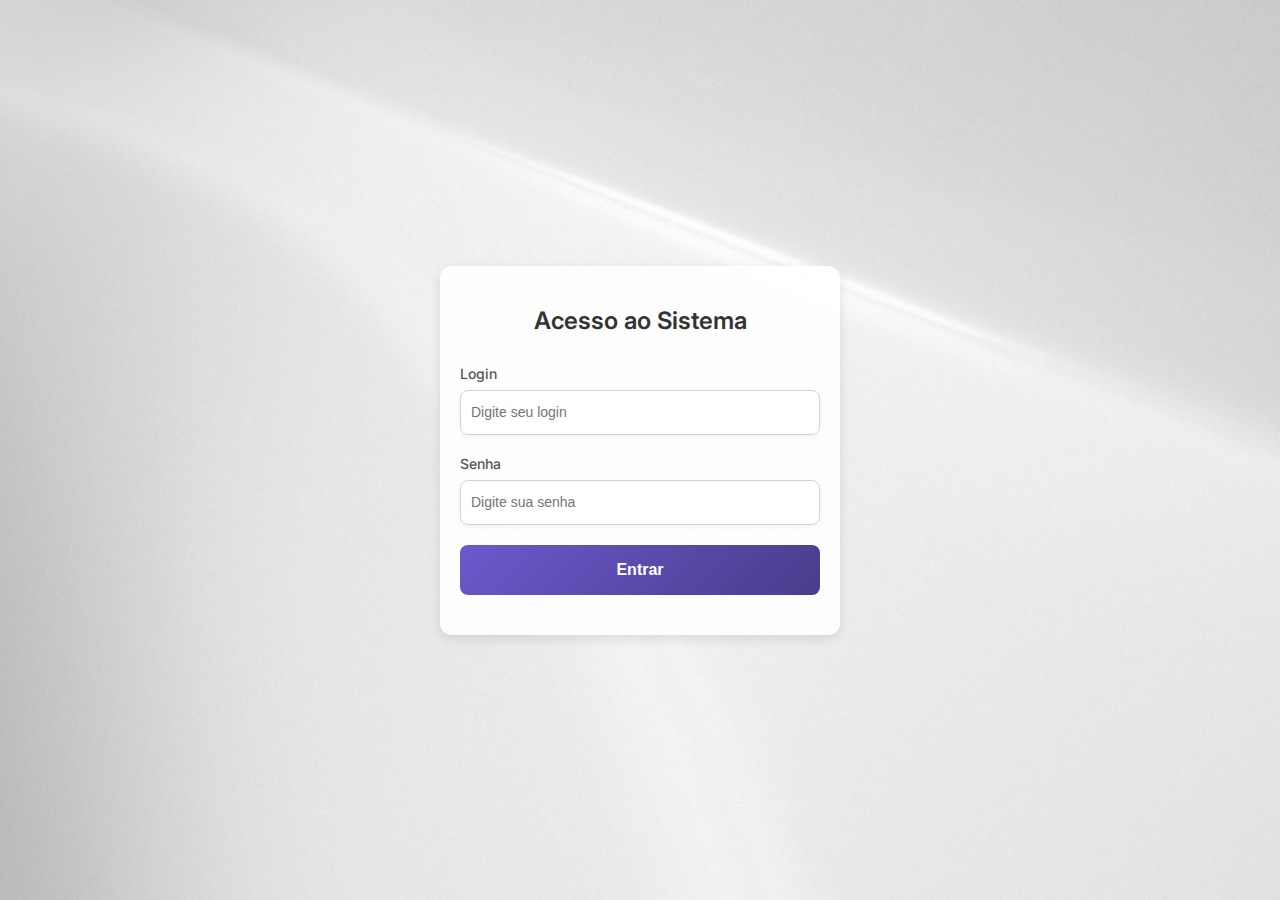
<file: index.html>
<!DOCTYPE html>
<html>
<head>
    <link href="https://fonts.googleapis.com/css?family=Inter&display=swap" rel="stylesheet" />
    <link href="./css/main.css" rel="stylesheet" />
    <title>Document</title>
    <!-- Link para o arquivo JavaScript -->
    <script src="./js/main.js" defer></script>
</head>
<body>
    <div class="container">
        <h1 class="title">Acesso ao Sistema</h1>
        <form id="loginForm">
            <label for="login" class="label">Login</label>
            <input type="text" id="login" class="input-field" placeholder="Digite seu login" />
            <label for="senha" class="label">Senha</label>
            <input type="password" id="senha" class="input-field" placeholder="Digite sua senha" />
            <button type="submit" class="btn-entrar">Entrar</button>
        </form>
    </div>
</body>
</html>
</file>
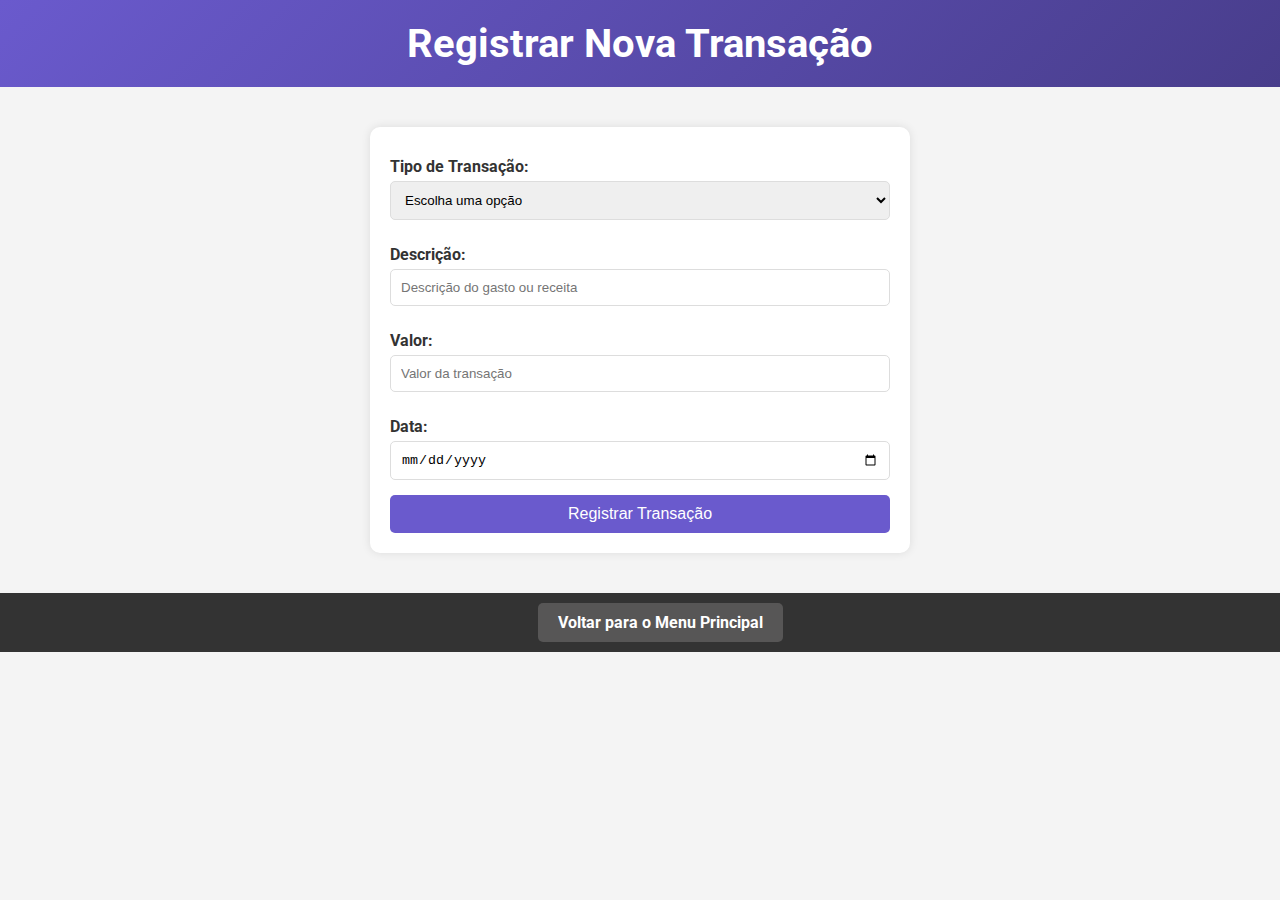
<file: formulario.html>
<!DOCTYPE html>
<html lang="pt-BR">
<head>
    <meta charset="UTF-8">
    <meta name="viewport" content="width=device-width, initial-scale=1.0">
    <title>Registrar Transação</title>
    <link href="https://fonts.googleapis.com/css2?family=Roboto:wght@700&display=swap" rel="stylesheet">
    <link href="css/formulario.css" rel="stylesheet">
</head>
<body>
    <header>
        <h1>Registrar Nova Transação</h1>
    </header>

    <section id="formulario">
        <form id="transacao-form">
            <label for="tipo-transacao">Tipo de Transação:</label>
            <select id="tipo-transacao" name="tipo-transacao" required>
                <option value="" disabled selected>Escolha uma opção</option>
                <option value="despesa">Despesa</option>
                <option value="receita">Receita</option>
            </select>

            <label for="descricao">Descrição:</label>
            <input type="text" id="descricao" name="descricao" placeholder="Descrição do gasto ou receita" required>

            <label for="valor">Valor:</label>
            <input type="number" id="valor" name="valor" placeholder="Valor da transação" step="0.01" min="0" required>

            <label for="data">Data:</label>
            <input type="date" id="data" name="data" required>

            <button type="submit" id="btn-registrar">Registrar Transação</button>
        </form>
    </section>

    <footer>
        <p><a href="menu.html" id="btn-voltar">Voltar para o Menu Principal</a></p>
    </footer>

    <script src="js/formulario.js"></script>
</body>
</html>
</file>
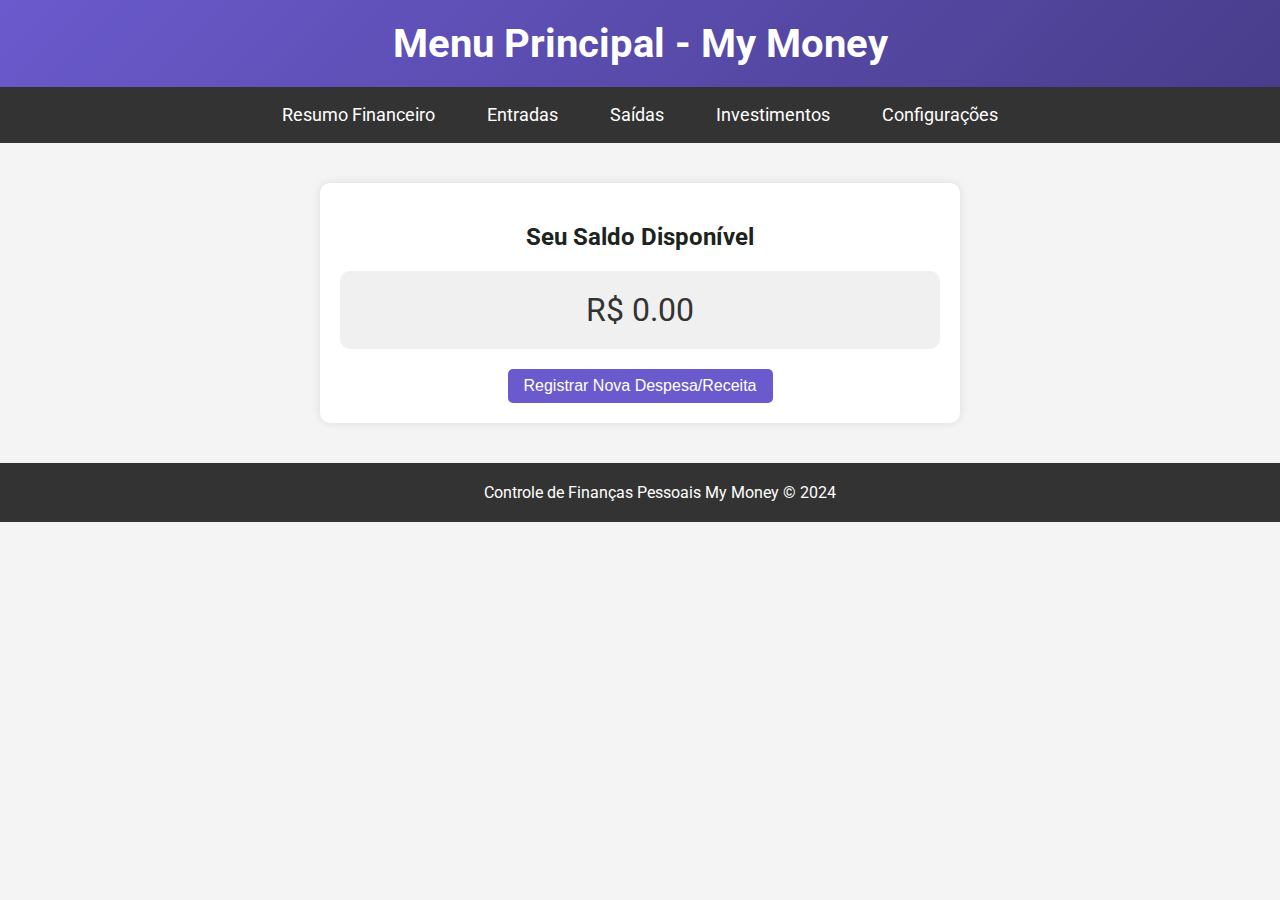
<file: menu.html>
<!DOCTYPE html>
<html lang="pt-BR">
<head>
    <meta charset="UTF-8">
    <meta name="viewport" content="width=device-width, initial-scale=1.0">
    <title>Bem vindo ao My Money</title>
    <link href="https://fonts.googleapis.com/css2?family=Roboto:wght@700&display=swap" rel="stylesheet">
    <link href="css/menu.css" rel="stylesheet">
</head>
<body>
    <header>
        <h1>Menu Principal - My Money</h1>
    </header>
    
    <nav>
        <ul>
            <li><a id="btn-resumo" href="#resumo">Resumo Financeiro</a></li>
            <li><a id="btn-entradas" href="#entradas">Entradas</a></li>
            <li><a id="btn-saidas" href="#saidas">Saídas</a></li>
            <li><a id="btn-investimentos" href="#investimentos">Investimentos</a></li>
            <li><a id="btn-configuracoes" href="#configuracoes">Configurações</a></li>
        </ul>
    </nav>

    <section id="saldo">
        <h2>Seu Saldo Disponível</h2>
        <!-- Campo para exibir o saldo disponível -->
        <div class="saldo-box">
            <span id="saldo-value">R$ 0,00</span>
        </div>
        <!-- Botão para registrar novos gastos -->
        <button id="btn-registrar-gasto">Registrar Nova Despesa/Receita</button>
    </section>

    <!-- Cria um Modal para alerta de mensagens-->
    <!-- Modal -->
    <div id="alert-modal" style="display: none;">
        <div class="modal-content">
            <p id="modal-message"></p>
            <button id="close-modal">OK</button>
        </div>
    </div>    

    <footer>
        <p>Controle de Finanças Pessoais My Money © 2024</p>
    </footer>
    
    <!-- Importação do arquivo JavaScript externo -->
    <script src="js/menu.js"></script>
</body>
</html>
</file>
<file: css/formulario.css>
/* Estilo básico do corpo */
body {
    font-family: 'Roboto', sans-serif;
    margin: 0;
    padding: 0;
    background-color: #f4f4f4;
    color: #333;
}

/* Cabeçalho */
header {
    background: linear-gradient(135deg, #6A5ACD, #483D8B);
    color: white;
    padding: 20px;
    text-align: center;
}

header h1 {
    margin: 0;
    font-size: 2.5em;
}

/* Estilo do formulário */
#formulario {
    margin: 40px auto;
    padding: 20px;
    background-color: white;
    border-radius: 10px;
    box-shadow: 0 0 10px rgba(0, 0, 0, 0.1);
    max-width: 500px; /* Define a largura máxima do formulário */
}

form {
    display: flex;
    flex-direction: column;
}

form label {
    margin: 10px 0 5px;
    font-weight: bold;
}

form input, form select {
    padding: 10px;
    margin-bottom: 15px;
    border: 1px solid #ddd;
    border-radius: 5px;
}

form button {
    background-color: #6A5ACD;
    color: white;
    padding: 10px;
    border: none;
    border-radius: 5px;
    cursor: pointer;
    font-size: 1em;
    width: 100%; /* Faz o botão ocupar toda a largura do formulário */
    transition: background-color 0.3s ease;
}

form button:hover {
    background-color: #343734;
}

/* Estilo do rodapé */
footer {
    text-align: center;
    padding: 20px;
    background-color: #333;
    color: white;
    position: relative;
    bottom: 0;
    width: 100%;
}

footer p {
    margin: 0;
}

footer a {
    color: #ffffff;
    text-decoration: none;
    padding: 10px 20px;
    border-radius: 5px;
    background-color: rgb(87, 86, 86);
    font-weight: bold;
}

footer a:hover {
    background-color: #f4f4f4;
}
</file>
<file: css/menu.css>
/* Estilo básico do corpo */
body {
    font-family: 'Roboto', sans-serif;
    margin: 0;
    padding: 0;
    background-color: #f4f4f4;
    color: #333;
}

/* Cabeçalho */
header {
    background: linear-gradient(135deg, #6A5ACD, #483D8B);
    color: white;
    padding: 20px;
    text-align: center;
}

header h1 {
    margin: 0;
    font-size: 2.5em;
}

/* Barra de navegação */
nav {
    background-color: #333;
    padding: 10px 0;
}

nav ul {
    list-style: none;
    margin: 0;
    padding: 0;
    display: flex;
    justify-content: center;
}

nav ul li {
    margin: 0 10px;
}

nav ul li a {
    color: white;
    text-decoration: none;
    font-size: 1.1em;
    padding: 8px 16px;
    display: block;
    transition: background-color 0.3s ease;
}

nav ul li a:hover {
    background-color: #6A5ACD;
    border-radius: 5px;
}

/* Estilo da seção de saldo */
section#saldo {
    margin: 40px auto;
    padding: 20px;
    background-color: white;
    border-radius: 10px;
    box-shadow: 0 0 10px rgba(0, 0, 0, 0.1);
    max-width: 600px; /* Limita a largura da seção de saldo */
    text-align: center;
}

section#saldo h2 {
    color: #1d241d;
}

.saldo-box {
    font-size: 2em; /* Ajusta o tamanho da fonte para ser um pouco menor */
    margin: 20px 0;
    color: #333;
    background-color: #f0f0f0;
    padding: 20px;
    border-radius: 10px;
}

/* Botões */
#btn-registrar-gasto, #btn-voltar {
    background-color: #6A5ACD;
    color: white;
    padding: 8px 16px; /* Ajusta o padding para tornar os botões menores */
    border: none;
    border-radius: 5px;
    font-size: 1em; /* Ajusta o tamanho da fonte */
    cursor: pointer;
    transition: background-color 0.3s ease;
    text-align: center;
    display: inline-block;
    text-decoration: none; /* Remove o sublinhado do link */
}

#btn-registrar-gasto:hover, #btn-voltar:hover {
    background-color: #1d241d;
}

/* Estilo do rodapé */
footer {
    text-align: center;
    padding: 20px;
    background-color: #333;
    color: white;
    position: relative;
    bottom: 0;
    width: 100%;
}

footer p {
    margin: 0;
}

/* Estilo do modal - Oculto inicialmente */
#alert-modal {
    display: none; /* Escondido por padrão */
    position: fixed;
    z-index: 1000;
    left: 0;
    top: 0;
    width: 100%;
    height: 100%;
    background-color: rgba(0, 0, 0, 0.5); /* Fundo semi-transparente */
    display: flex;
    justify-content: center;
    align-items: center; /* Centraliza verticalmente e horizontalmente */
}

.modal-content {
    background-color: white;
    padding: 20px;
    border-radius: 10px; /* Bordas arredondadas */
    box-shadow: 0 4px 8px rgba(0, 0, 0, 0.2); /* Sombras para dar profundidade */
    width: 80%;
    max-width: 400px;
    text-align: center;
}

#close-modal {
    margin-top: 20px;
    padding: 10px 20px;
    background-color: #007BFF; /* Cor do botão */
    color: white;
    border: none;
    border-radius: 5px;
    cursor: pointer;
}

#close-modal:hover {
    background-color: #0056b3; /* Cor do botão ao passar o mouse */
}


/* Estilos para dispositivos móveis */
@media (max-width: 768px) {
    nav ul {
        flex-direction: column;
        align-items: center;
    }

    nav ul li {
        margin: 10px 0;
    }

    section {
        margin: 20px 10px;
    }

    .saldo-box {
        font-size: 1.5em; /* Ajusta o tamanho da fonte em dispositivos móveis */
    }

    #btn-registrar-gasto, #btn-voltar {
        padding: 10px 20px; /* Ajusta o padding dos botões em dispositivos móveis */
        font-size: 1em; /* Ajusta o tamanho da fonte dos botões em dispositivos móveis */
    }
}
</file>
<file: css/main.css>
/* Reset básico */
* {
    margin: 0;
    padding: 0;
    box-sizing: border-box;
}

/* Definindo o fundo da página com imagem da pasta */
body {
    font-family: 'Inter', sans-serif;
    background: url('../imagens/fundo_branco.jpg') no-repeat center center fixed; /* Caminho para a imagem ajustado */
    background-size: cover;
    display: flex;
    justify-content: center;
    align-items: center;
    height: 100vh;
    margin: 0;
}

/* Container principal */
.container {
    background-color: rgba(255, 255, 255, 0.9); /* Fundo semi-transparente para o formulário */
    width: 400px;
    padding: 40px 20px;
    border-radius: 12px;
    box-shadow: 0 4px 12px rgba(0, 0, 0, 0.1);
    text-align: center;
}

/* Título */
.title {
    font-size: 24px;
    font-weight: 600;
    margin-bottom: 30px;
    color: #333;
}

/* Labels dos inputs */
.label {
    display: block;
    font-size: 14px;
    font-weight: 500;
    color: #555;
    text-align: left;
    margin-bottom: 8px;
}

/* Campos de entrada de texto */
.input-field {
    width: 100%;
    height: 45px;
    padding: 10px;
    margin-bottom: 20px;
    border-radius: 8px;
    border: 1px solid #d3d3d3;
    font-size: 14px;
    background-color: rgba(255, 255, 255, 0.8);
    box-shadow: 0 2px 5px rgba(0, 0, 0, 0.05);
}

/* Botão de entrar */
.btn-entrar {
    width: 100%;
    height: 50px;
    background: linear-gradient(135deg, #6A5ACD, #483D8B);
    border: none;
    border-radius: 8px;
    color: white;
    font-size: 16px;
    font-weight: bold;
    cursor: pointer;
    transition: background 0.3s ease;
}

.btn-entrar:hover {
    background: linear-gradient(135deg, #483D8B, #6A5ACD);
}

/* Responsividade */
@media (max-width: 500px) {
    .container {
        width: 90%;
        padding: 20px;
    }

    .btn-entrar {
        height: 45px;
    }
}
</file>
